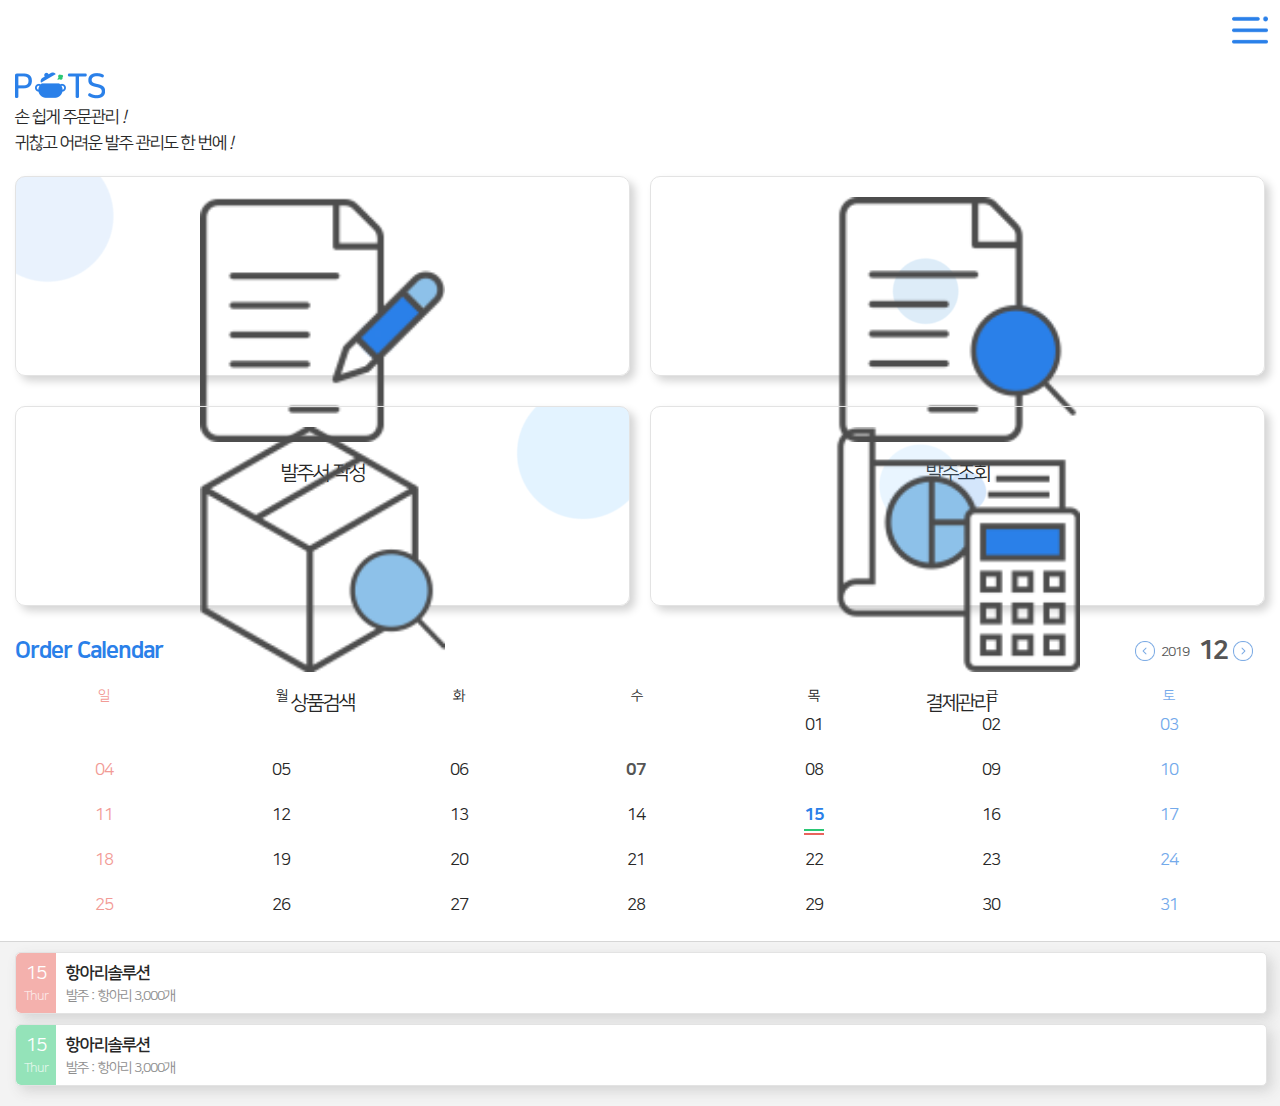
<file: index.html>
<!DOCTYPE html>
<html lang="ko">

<head>
    <meta charset="UTF-8">
    <meta name="viewport"
          content="initial-scale=1.0, width=device-width, maximum-scale=1.0, minimum-scale=1.0, user-scalable=no">
    <meta http-equiv="X-UA-Compatible" content="ie=edge">
    <title>POTS</title>
    <link rel="stylesheet" href="css/common.css">
    <link rel="stylesheet" href="css/pushy.css">
    <link rel="stylesheet" href="css/main.css">
    <script type="text/javascript" src="js/jquery-3.7.1.slim.js"></script>
</head>

<body>
<header>
    <nav class="pushy pushy-right">
        <div class="pushy-content">
            <ul>
                <li class="pushy-link"><a href="index.html">홈</a></li>
                <li class="pushy-link"><a href="sub_detail.html">상품검색</a></li>
                <li class="pushy-link"><a href="order_list.html">발주서작성</a></li>
                <li class="pushy-link"><a href="order_search.html">발주조회</a></li>
                <li class="pushy-link"><a href="payment_list.html">결제관리</a></li>
                <li class="pushy-link"><a href="login.html">로그아웃</a></li>
            </ul>
        </div>
    </nav>
</header>
<div id="container">
    <button class="menu-btn"></button>
    <div class="main_visual center">
        <img src="images/main_logo.png" alt="main_logo" class="logo">
        <h3 class="main_title black">손 쉽게 주문관리 <i>!</i><br>귀찮고 어려운 발주 관리도 한 번에 <i>!</i></h3>
    </div>
    <ul class="main_menu center">
        <li>
            <a href="order_list.html">
                <img src="images/main_icon_01.png" alt="main_icon01">
                <p class="black">발주서 작성</p>
            </a>
        </li>
        <li>
            <a href="order_search.html">
                <img src="images/main_icon_02.png" alt="main_icon01">
                <p class="black">발주조회</p>
            </a>
        </li>
        <li>
            <a href="sub_detail.html">
                <img src="images/main_icon_03.png" alt="main_icon01">
                <p class="black">상품검색</p>
            </a>
        </li>
        <li>
            <a href="payment_list.html">
                <img src="images/main_icon_04.png" alt="main_icon01">
                <p class="black">결제관리</p>
            </a>
        </li>
    </ul>

    <div class="calendar_wrap center cf">
        <div class="top_area">
            <h3 class="blue">Order Calendar</h3>
            <div class="this_month">
                <a href="javascript://" data-year="" data-month="" id="prev_month"><img src="images/prev_cal.png" alt="prev_month"></a>
                <p class="year">2019</p>
                <p class="month">12</p>
                <a href="javascript://" data-year="" data-month="" id="next_month"><img src="images/next_cal.png"alt="next_month"></a>
            </div>
        </div>
        <div class="calendar">
            <ul class="month">
                <li>
                    <ul class="week">
                        <li class="sun">일</li>
                        <li class="daily">월</li>
                        <li class="daily">화</li>
                        <li class="daily">수</li>
                        <li class="daily">목</li>
                        <li class="daily">금</li>
                        <li class="sat">토</li>
                    </ul>
                </li>
                <li>
                    <ul class="week">
                        <li class="sun"></li>
                        <li class="daily"></li>
                        <li class="daily"></li>
                        <li class="daily"></li>
                        <li class="daily">01</li>
                        <li class="daily">02</li>
                        <li class="sat">03</li>
                    </ul>
                </li>
                <li>
                    <ul class="week">
                        <li class="sun">04</li>
                        <li class="daily">05</li>
                        <li class="daily">06</li>
                        <li class="daily bold">07</li>
                        <li class="daily">08</li>
                        <li class="daily">09</li>
                        <li class="sat">10</li>
                    </ul>
                </li>
                <li>
                    <ul class="week">
                        <li class="sun">11</li>
                        <li class="daily">12</li>
                        <li class="daily">13</li>
                        <li class="daily">14</li>
                        <li class="daily today">
                            15
                            <div class="schedule">
                                <div class="green_bg"></div>
                                <div class="red_bg"></div>
                            </div>
                        </li>
                        <li class="daily">16</li>
                        <li class="sat">17</li>
                    </ul>
                </li>
                <li>
                    <ul class="week">
                        <li class="sun">18</li>
                        <li class="daily">19</li>
                        <li class="daily">20</li>
                        <li class="daily">21</li>
                        <li class="daily">22</li>
                        <li class="daily">23</li>
                        <li class="sat">24</li>
                    </ul>
                </li>
                <li>
                    <ul class="week">
                        <li class="sun">25</li>
                        <li class="daily">26</li>
                        <li class="daily">27</li>
                        <li class="daily">28</li>
                        <li class="daily">29</li>
                        <li class="daily">30</li>
                        <li class="sat">31</li>
                    </ul>
                </li>
            </ul>
        </div>
    </div>
    <ul class="today_list">
        <li>
            <a href="">
                <div class="left red">
                    <p class="date">15</p>
                    <p class="day">Thur</p>
                </div>
                <div class="right">
                    <p class="title">항아리솔루션</p>
                    <p class="sub_text" data-category="발주 : ">항아리 3,000개</p>
                </div>
            </a>
        </li>
        <li>
            <a href="">
                <div class="left green">
                    <p class="date">15</p>
                    <p class="day">Thur</p>
                </div>
                <div class="right">
                    <p class="title">항아리솔루션</p>
                    <p class="sub_text" data-category="발주 : ">항아리 3,000개</p>
                </div>
            </a>
        </li>
    </ul>
</div>
<script src="js/pushy.min.js"></script>
</body>

</html>
</file>
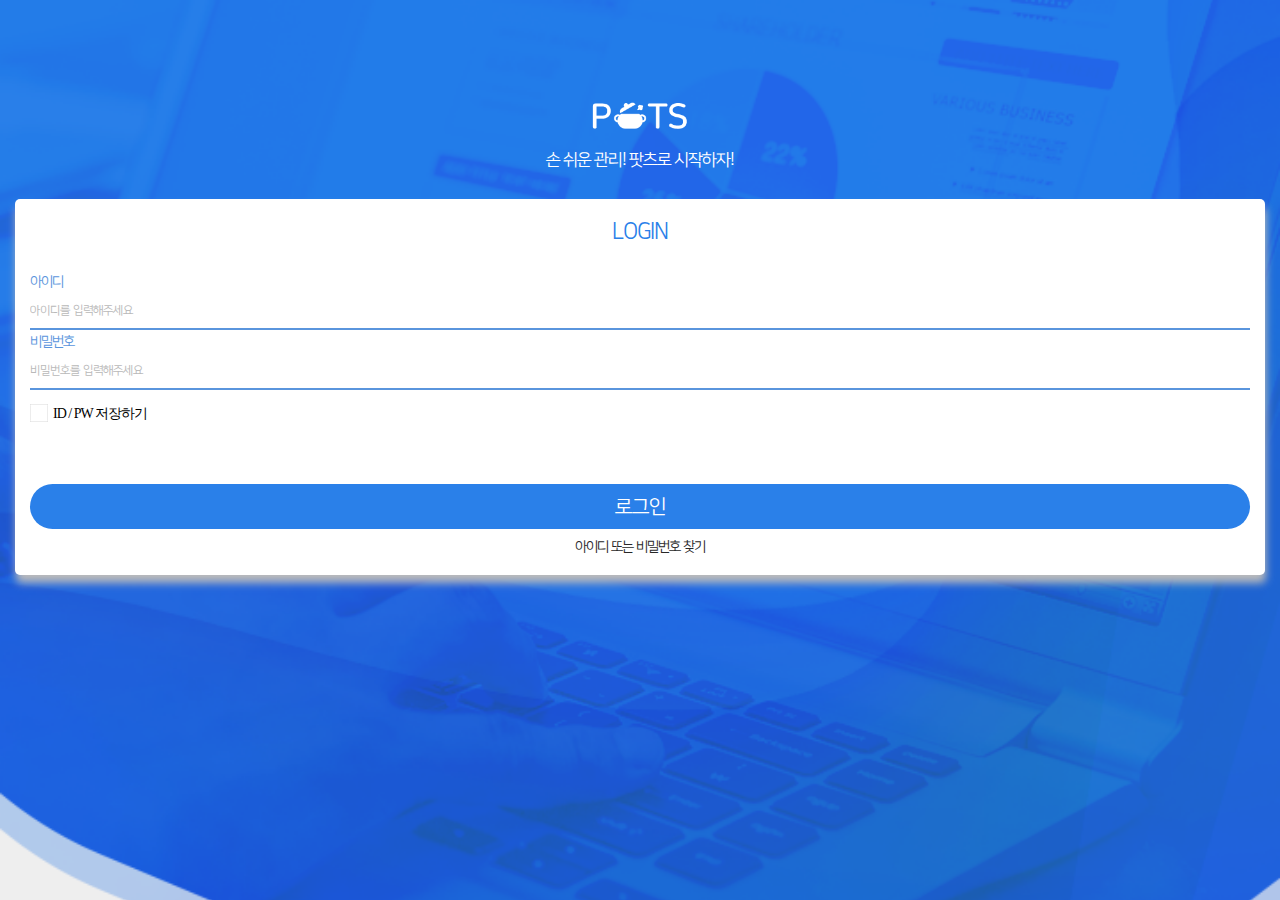
<file: login.html>
<!DOCTYPE html>
<html lang="ko">
<head>
    <meta charset="UTF-8">
    <meta name="viewport"
        content="initial-scale=1.0, width=device-width, maximum-scale=1.0, minimum-scale=1.0, user-scalable=no">
    <meta http-equiv="X-UA-Compatible" content="ie=edge">
    <title>POTS</title>
    <link rel="stylesheet" href="css/common.css">
    <link rel="stylesheet" href="css/login.css">
    <script src="https://ajax.googleapis.com/ajax/libs/jquery/3.4.1/jquery.min.js"></script>
</head>
<body>
    <div class="content">
        <div class="top">
            <img src="images/login_w_logo.png" alt="logo">
            <p class="white">손 쉬운 관리! 팟츠로 시작하자!</p>
        </div>
        <div class="input_area">
            <p class="blue">LOGIN</p>
            <div class="line">
                <label for="">아이디</label>
                <input type="text" placeholder="아이디를 입력해주세요">
            </div>
            <div class="line">
                <label for="">비밀번호</label>
                <input type="text" placeholder="비밀번호를 입력해주세요">
            </div>
            <div class="check_wrap">
                <div class="ck_btn">
                    <input type="checkbox">
                    <div class="btn_view"></div>
                </div>
                <label for="">ID / PW 저장하기</label>
            </div>
            <input type="button" value="로그인" class="login_btn">
            <a href="" class="search_account">아이디 또는 비밀번호 찾기</a>
        </div>
    </div>
</body>
</html>
</file>
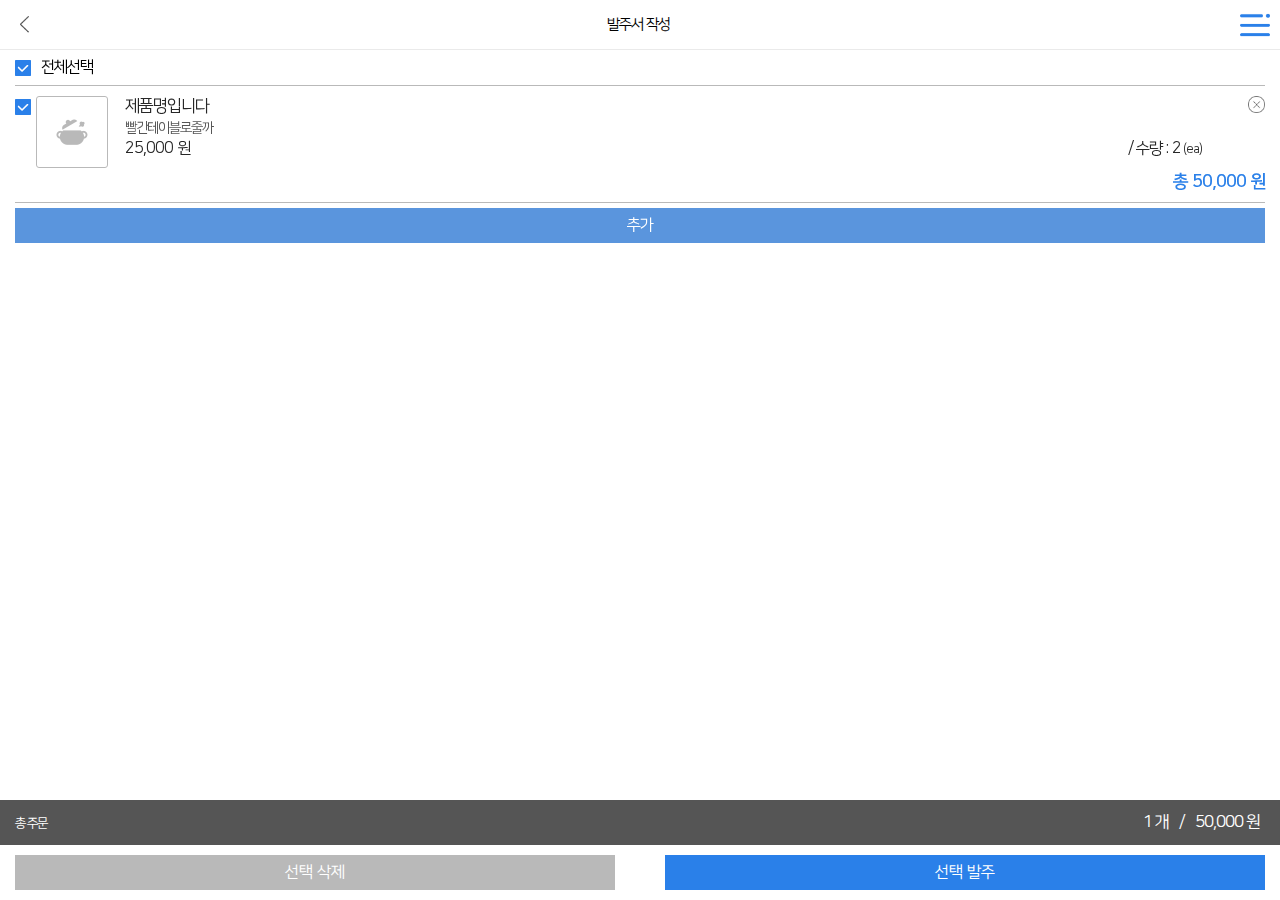
<file: order_list.html>
<!DOCTYPE html>
<html lang="ko">

<head>
    <meta charset="UTF-8">
    <meta name="viewport"
          content="initial-scale=1.0, width=device-width, maximum-scale=1.0, minimum-scale=1.0, user-scalable=no">
    <meta http-equiv="X-UA-Compatible" content="ie=edge">
    <title>POTS</title>
    <link rel="stylesheet" href="css/common.css">
    <link rel="stylesheet" href="css/pushy.css">
    <link rel="stylesheet" href="css/sub.css">
    <script type="text/javascript" src="js/jquery-3.7.1.slim.js"></script>
    <script src="js/common.js"></script>
    <script>
        $(function(){
            $("#check").click(function(){
                if($("#check").prop("checked")){
                    $("input[name='checked']").prop("checked",true);
                }else{
                    $("input[name='checked']").prop("checked",false);
                }
            });
            $("#check").click();
        });
    </script>
</head>

<body>
<nav class="pushy pushy-right">
  <div class="pushy-content">
    <ul>
      <li class="pushy-link"><a href="index.html">홈</a></li>
      <li class="pushy-link"><a href="sub_detail.html">상품검색</a></li>
      <li class="pushy-link"><a href="order_list.html">발주서작성</a></li>
      <li class="pushy-link"><a href="order_search.html">발주조회</a></li>
      <li class="pushy-link"><a href="payment_list.html">결제관리</a></li>
      <li class="pushy-link"><a href="login.html">로그아웃</a></li>
    </ul>
  </div>
</nav>
<div id="container">
    <header>
        <a href=""><img src="images/back_arrow.png" alt="back_icon" class="hd_icon"></a>
        <p class="page_name">발주서 작성</p>
        <button class="menu-btn"></button>
    </header>
    <ul class="order_list">
        <li class="title_check">
            <div class="check_wrap">
                <input type="checkbox" id="check" />
                <div class="check_btn"></div>
            </div>
            <label for="">전체선택</label>
        </li>
        <li>
            <div class="check_wrap">
                <input type="checkbox" name="checked"/>
                <div class="check_btn"></div>
            </div>
            <img src="images/typeA_thumb.png" alt="typeC_thumbnail" class="typeC">
            <div class="right_content">
                <img src="images/pop_close.png" alt="close_img" class="close_img"/>
                <p class="product_name">제품명입니다</p>
                <p class="option_info" data-category="옵션 : ">빨간테이블로줄까</p>
                <p class="price money">25,000</p>
                <div class="number_set" data-id="{{ cart.goods_id }}">
                    <div class="default_wrap">
                        <p class="cur_number">/ 수량 : 2<span>(ea)</span></p>
                    </div>
                    <p class="total_price money">50,000</p>
                </div>
            </div>
        </li>
        <li class="last"> <a href="" class="add_product center">추가</a></li>
    </ul>
    <div class="order_bottom_fixed">
        <div class="total_fixed">
            <span class="title">총 주문</span>
            <div class="total_order">
                <span class="num">1 개</span>
                <span class="bar"> / </span>
                <span class="price">50,000 원</span>
            </div>
        </div>
        <div class="bottom_btn_wrap">
            <input type="button" value="선택 삭제" class="light_gray_bg"/>
            <input type="button" value="선택 발주" class="blue_bg"/>
        </div>
    </div>
</div>
<script src="js/pushy.min.js"></script>
</body>

</html>
</file>
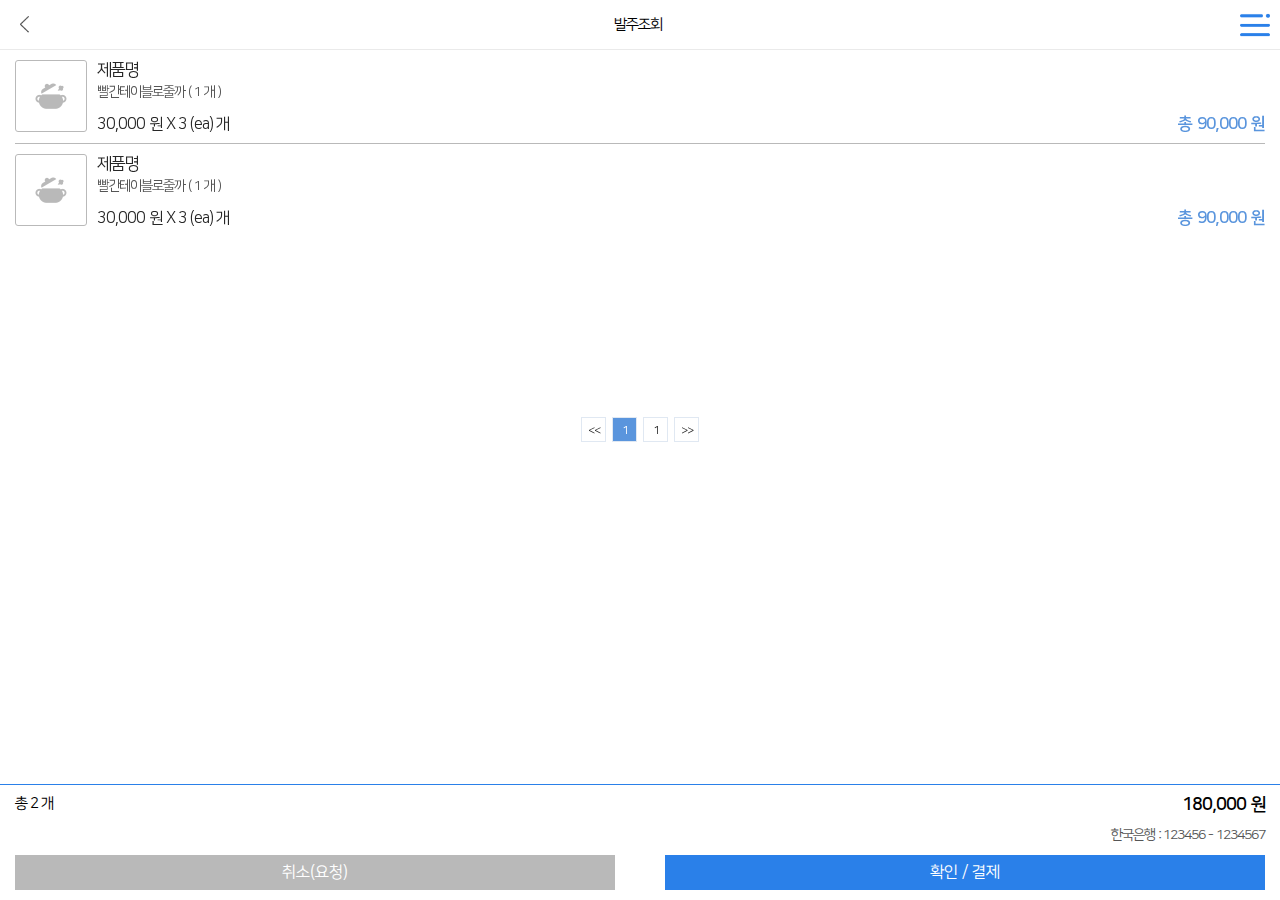
<file: order_search.html>
<!DOCTYPE html>
<html lang="ko">

<head>
    <meta charset="UTF-8">
    <meta name="viewport"
          content="initial-scale=1.0, width=device-width, maximum-scale=1.0, minimum-scale=1.0, user-scalable=no">
    <meta http-equiv="X-UA-Compatible" content="ie=edge">
    <title>POTS</title>
    <link rel="stylesheet" href="css/common.css">
    <link rel="stylesheet" href="css/pushy.css">
    <link rel="stylesheet" href="css/sub.css">
    <script type="text/javascript" src="js/jquery-3.7.1.slim.js"></script>
    <script src="js/common.js"></script>
</head>

<body>
<nav class="pushy pushy-right">
  <div class="pushy-content">
    <ul>
      <li class="pushy-link"><a href="index.html">홈</a></li>
      <li class="pushy-link"><a href="sub_detail.html">상품검색</a></li>
      <li class="pushy-link"><a href="order_list.html">발주서작성</a></li>
      <li class="pushy-link"><a href="order_search.html">발주조회</a></li>
      <li class="pushy-link"><a href="payment_list.html">결제관리</a></li>
      <li class="pushy-link"><a href="login.html">로그아웃</a></li>
    </ul>
  </div>
</nav>
<div id="container">
    <header>
        <a href=""><img src="images/back_arrow.png" alt="back_icon" class="hd_icon"></a>
        <p class="page_name">발주조회</p>
        <button class="menu-btn"></button>
    </header>

    <ul class="order_list pay_order">
        <li>
            <img src="images/typeA_thumb.png" alt="typeC_thumbnail" class="typeC">
            <div class="right_content not_70">
                <p class="product_name">제품명</p>
                <p class="option_info" data-category="옵션 : ">빨간테이블로줄까 <span class="num">( 1 개 )</span></p>
                <div class="payment_price">
                    <span class="price money">30,000</span>
                    <span class="number">3 (ea)</span>
                    <span class="fin_price money">90,000</span>
                </div>
            </div>
        </li>
        <li>
            <img src="images/typeA_thumb.png" alt="typeC_thumbnail" class="typeC">
            <div class="right_content not_70">
                <p class="product_name">제품명</p>
                <p class="option_info" data-category="옵션 : ">빨간테이블로줄까 <span class="num">( 1 개 )</span></p>
                <div class="payment_price">
                    <span class="price money">30,000</span>
                    <span class="number">3 (ea)</span>
                    <span class="fin_price money">90,000</span>
                </div>
            </div>
        </li>
    </ul>

    <div class="pay_bottom_fixed">
        <div class="fixed_payment">
            <div class="top">
                <p class="total_num">총 2 개</p>
                <p class="total_price money">180,000</p>
            </div>
            <ul>
                <li>한국은행 : 123456 - 1234567</li>
            </ul>
        </div>
        <div class="bottom_btn_wrap">
            <input type="button" value="취소(요청)" class="light_gray_bg"/>
            <input type="button" value="확인 / 결제" class="blue_bg"/>
        </div>
    </div>

    <ul class="pagination">
        <li><a href=""> << </a></li>
        <li class="active"><a href=""> 1 </a></li>
        <li><a href=""> 1 </a></li>
        <li><a href=""> >> </a></li>
    </ul>
</div>
<script src="js/pushy.min.js"></script>
</body>

</html>
</file>
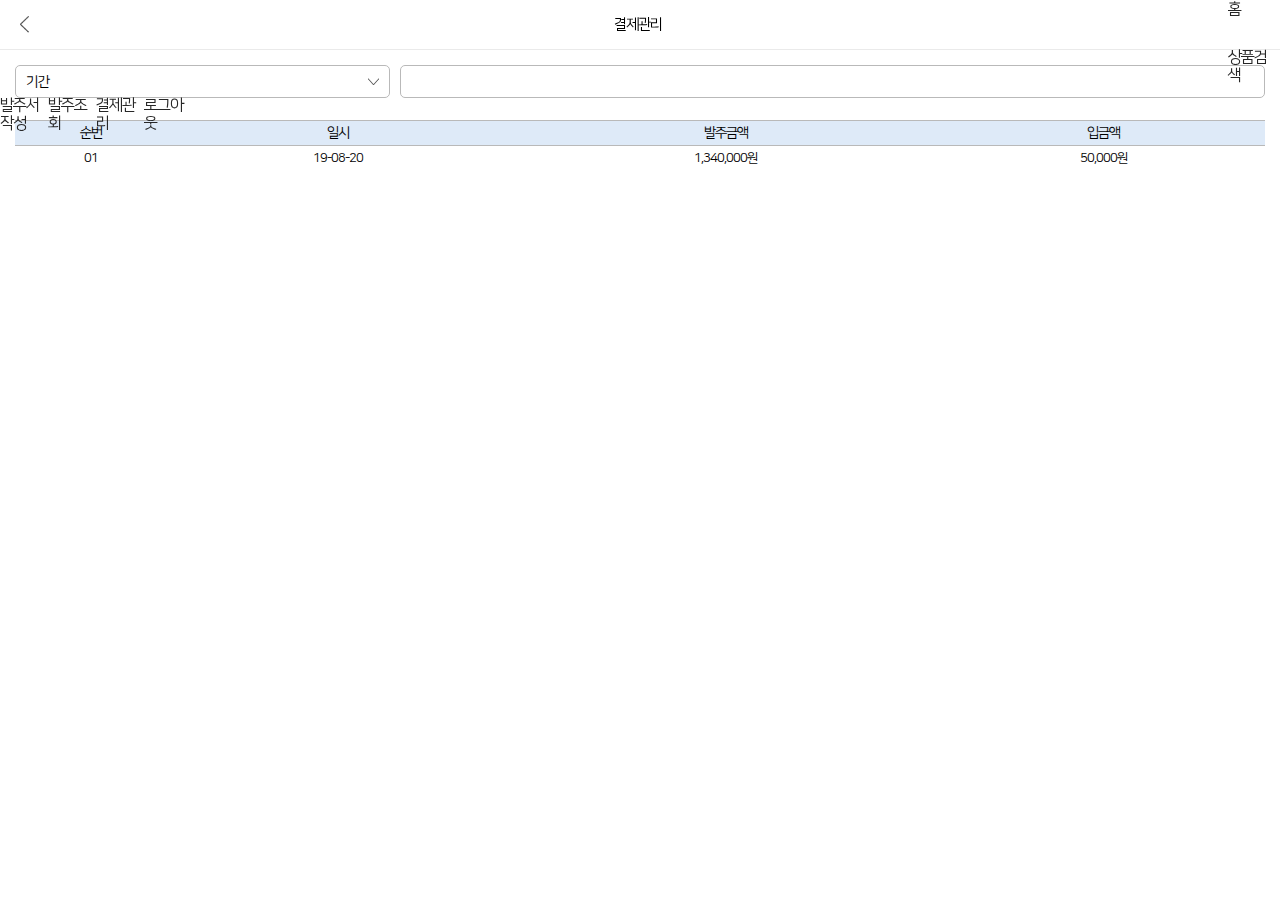
<file: pay_search.html>
<!DOCTYPE html>
<html lang="ko">

<head>
    <meta charset="UTF-8">
    <meta name="viewport"
        content="initial-scale=1.0, width=device-width, maximum-scale=1.0, minimum-scale=1.0, user-scalable=no">
    <meta http-equiv="X-UA-Compatible" content="ie=edge">
    <title>POTS</title>
    <link rel="stylesheet" href="css/common.css">
    <link rel="stylesheet" href="css/sub.css">
    <link rel="stylesheet" href="css/swiper.min.css">
    <script src="https://ajax.googleapis.com/ajax/libs/jquery/3.4.1/jquery.min.js"></script>
    <script src="js/swiper.min.js"></script>
    <script src="js/common.js"></script>
</head>

<body>
    <header>
        <a href=""><img src="images/back_arrow.png" alt="back_icon"></a>
        <p class="page_name">결제관리</p>
      <nav class="pushy pushy-right">
        <div class="pushy-content">
          <ul>
            <li class="pushy-link"><a href="index.html">홈</a></li>
            <li class="pushy-link"><a href="sub_detail.html">상품검색</a></li>
            <li class="pushy-link"><a href="order_list.html">발주서작성</a></li>
            <li class="pushy-link"><a href="order_search.html">발주조회</a></li>
            <li class="pushy-link"><a href="payment_list.html">결제관리</a></li>
            <li class="pushy-link"><a href="login.html">로그아웃</a></li>
          </ul>
        </div>
      </nav>
    </header>
    <article class="search_wrap">
        <select name="" id="" class="">
            <option value="">기간</option>
        </select>
        <p><input type="search"></p>
    </article>
    <table class="order_search_table">
        <thead>
            <tr>
                <th>순번</th>
                <th>일시</th>
                <th>발주금액</th>
                <th>입금액</th>
            </tr>
        </thead>
        <tbody>
            <tr>
                <td>01</td>
                <td>19-08-20</td>
                <td>1,340,000원</td>
                <td>50,000원</td>
            </tr>
        </tbody>
    </table>
</body>

</html>
</file>
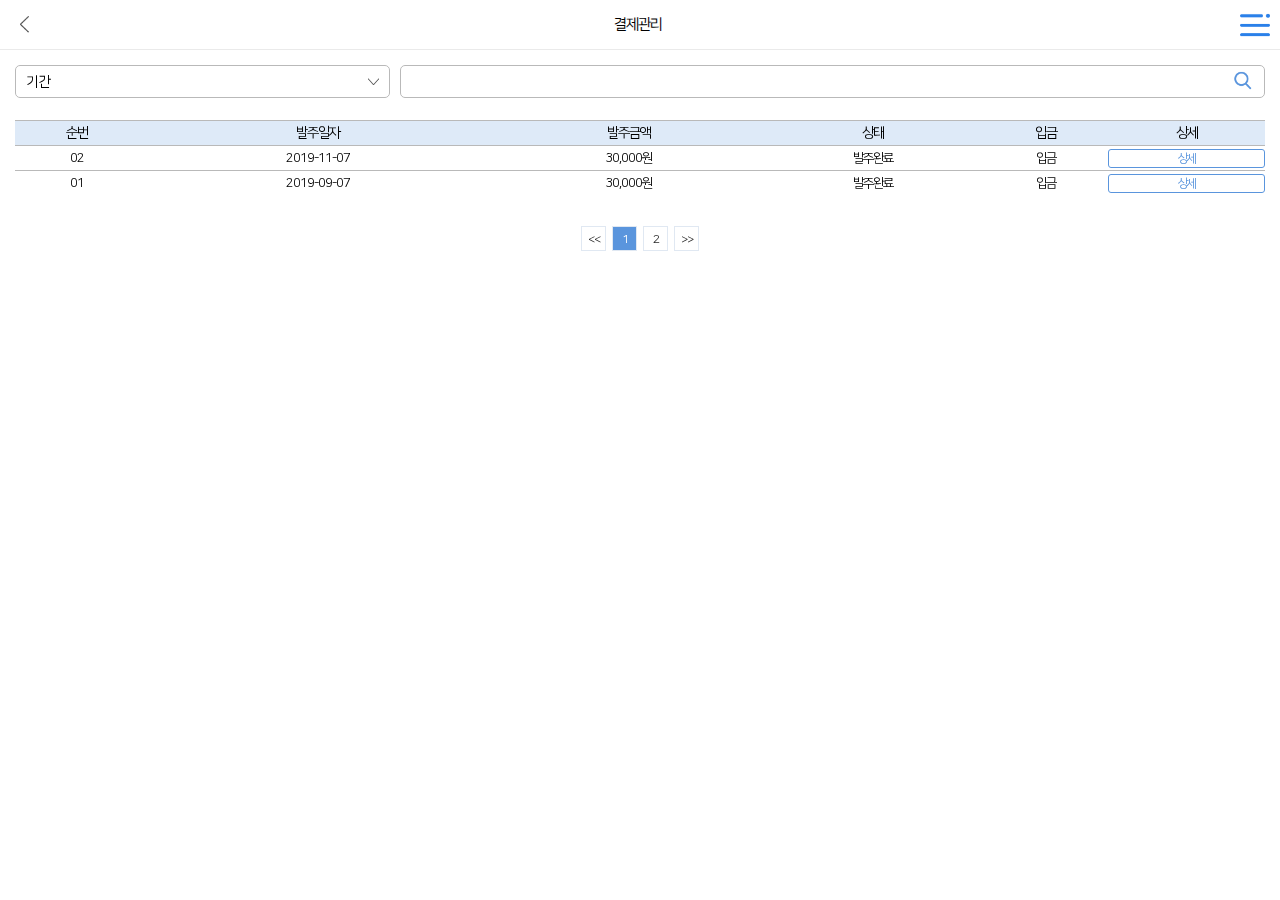
<file: payment_list.html>
<!DOCTYPE html>
<html lang="ko">

<head>
    <meta charset="UTF-8">
    <meta name="viewport"
          content="initial-scale=1.0, width=device-width, maximum-scale=1.0, minimum-scale=1.0, user-scalable=no">
    <meta http-equiv="X-UA-Compatible" content="ie=edge">
    <title>POTS</title>
    <link rel="stylesheet" href="css/common.css">
    <link rel="stylesheet" href="css/pushy.css">
    <link rel="stylesheet" href="css/sub.css">
    <script type="text/javascript" src="js/jquery-3.7.1.slim.js"></script>
    <script src="js/common.js"></script>
</head>

<body>
<nav class="pushy pushy-right">
    <div class="pushy-content">
        <ul>
            <li class="pushy-link"><a href="index.html">홈</a></li>
            <li class="pushy-link"><a href="sub_detail.html">상품검색</a></li>
            <li class="pushy-link"><a href="order_list.html">발주서작성</a></li>
            <li class="pushy-link"><a href="order_search.html">발주조회</a></li>
            <li class="pushy-link"><a href="payment_list.html">결제관리</a></li>
            <li class="pushy-link"><a href="login.html">로그아웃</a></li>
        </ul>
    </div>
</nav>
<div id="container">
    <header>
        <a href=""><img src="images/back_arrow.png" alt="back_icon" class="hd_icon"></a>
        <p class="page_name">결제관리</p>
        <button class="menu-btn"></button>
    </header>
    <article class="search_wrap">
        <select name="" id="" class="">
            <option value="">기간</option>
        </select>
        <p><input type="search"><input type="button"></p>
    </article>
        <table class="order_search_table">
            <thead>
            <tr>
                <th>순번</th>
                <th>발주일자</th>
                <th>발주금액</th>
                <th>상태</th>
                <th>입금</th>
                <th>상세</th>
            </tr>
            </thead>
            <tbody>
            <tr>
                <td>02</td>
                <td>2019-11-07</td>
                <td>30,000원</td>
                <td>발주완료</td>
                <td>입금</td>
                <td><a href="payment_search.html">상세</a></td>
            </tr>
            <tr>
                <td>01</td>
                <td>2019-09-07</td>
                <td>30,000원</td>
                <td>발주완료</td>
                <td>입금</td>
                <td><a href="payment_search.html">상세</a></td>
            </tr>
            </tbody>
        </table>
        <ul class="pagination">
            <li class="first"><a href=""><<</a></li>
            <li class="active"><a href="">1</a></li>
            <li><a href="">2</a></li>
            <li class="last"><a href="">>></a></li>
        </ul>
</div>
    <script src="js/pushy.min.js"></script>
</body>

</html>
</file>
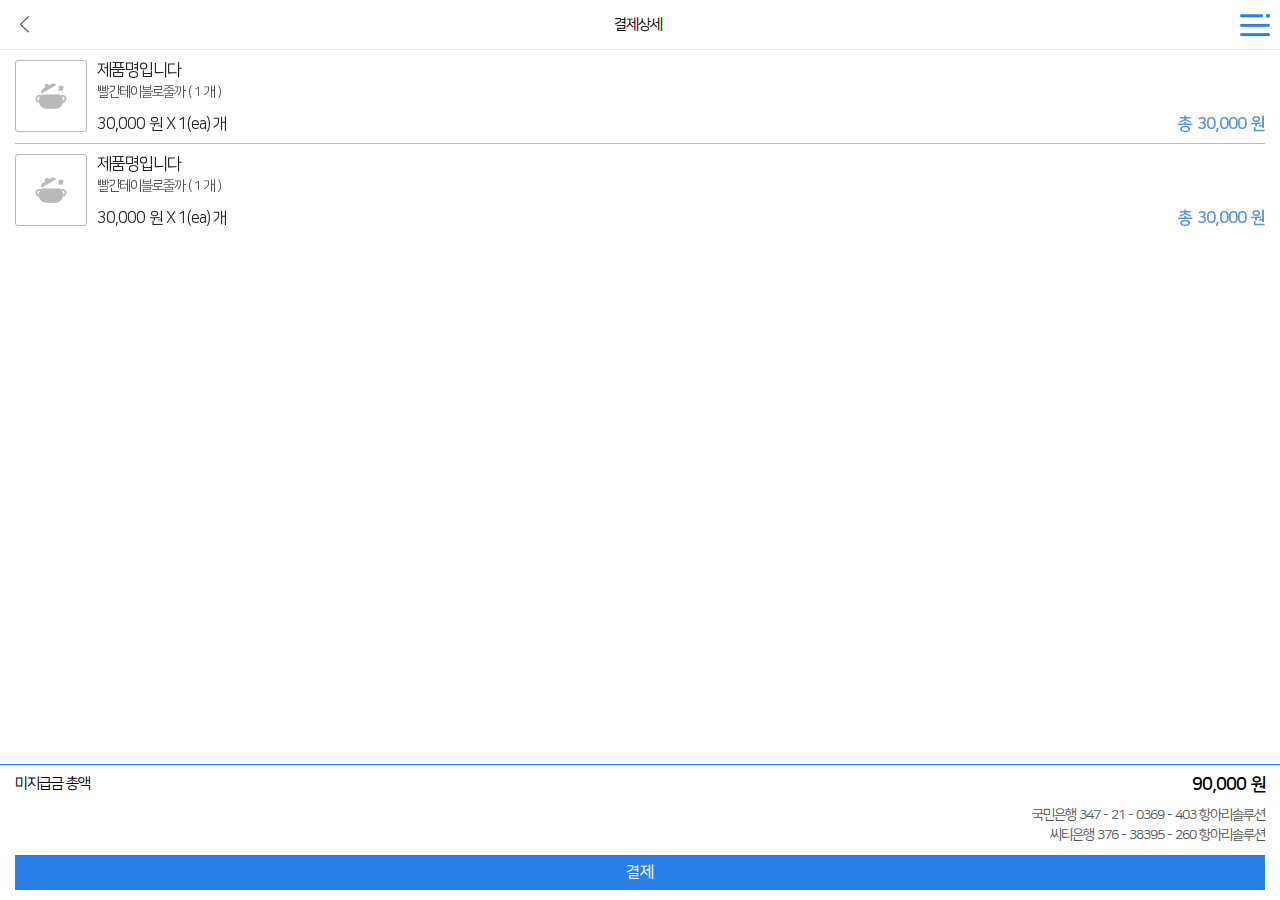
<file: payment_search.html>
<!DOCTYPE html>
<html lang="ko">

<head>
    <meta charset="UTF-8">
    <meta name="viewport"
        content="initial-scale=1.0, width=device-width, maximum-scale=1.0, minimum-scale=1.0, user-scalable=no">
    <meta http-equiv="X-UA-Compatible" content="ie=edge">
    <title>POTS</title>
    <link rel="stylesheet" href="css/common.css">
    <link rel="stylesheet" href="css/pushy.css">
    <link rel="stylesheet" href="css/sub.css">
    <script src="https://ajax.googleapis.com/ajax/libs/jquery/3.4.1/jquery.min.js"></script>
    <script src="js/common.js"></script>
</head>

<body>
<nav class="pushy pushy-right">
    <div class="pushy-content">
        <ul>
            <li class="pushy-link"><a href="index.html">홈</a></li>
            <li class="pushy-link"><a href="sub_detail.html">상품검색</a></li>
            <li class="pushy-link"><a href="order_list.html">발주서작성</a></li>
            <li class="pushy-link"><a href="order_search.html">발주조회</a></li>
            <li class="pushy-link"><a href="payment_list.html">결제관리</a></li>
            <li class="pushy-link"><a href="login.html">로그아웃</a></li>
        </ul>
    </div>
</nav>
<div id="container">
    <header>
        <a href=""><img src="images/back_arrow.png" alt="back_icon"></a>
        <p class="page_name">결제상세</p>
        <button class="menu-btn"></button>
    </header>
    <ul class="order_list pay_order">
        <li>
            <img src="images/typeA_thumb.png" alt="typeC_thumbnail" class="typeC">
            <div class="right_content not_70">
                <p class="product_name">제품명입니다</p>
                <p class="option_info" data-category="옵션 : ">빨간테이블로줄까 <span class="num">( 1 개 )</span></p>
                <div class="payment_price">
                    <span class="price money">30,000</span>
                    <span class="number">1(ea)</span>
                    <span class="fin_price money">30,000</span>
                </div>
            </div>
        </li>
        <li>
            <img src="images/typeA_thumb.png" alt="typeC_thumbnail" class="typeC">
            <div class="right_content not_70">
                <p class="product_name">제품명입니다</p>
                <p class="option_info" data-category="옵션 : ">빨간테이블로줄까 <span class="num">( 1 개 )</span></p>
                <div class="payment_price">
                    <span class="price money">30,000</span>
                    <span class="number">1(ea)</span>
                    <span class="fin_price money">30,000</span>
                </div>
            </div>
        </li>
    </ul>
    <div class="pay_bottom_fixed">
        <div class="fixed_payment">
            <div class="top">
                <p class="total_num">미지급금 총액</p>
                <p class="total_price money">90,000</p>
            </div>
            <ul>
                <li>국민은행 347 - 21 - 0369 - 403 항아리솔루션</li>
                <li>씨티은행 376 - 38395 - 260 항아리솔루션</li>
            </ul>
        </div>
        <div class="bottom_btn_wrap">
            <input type="button" value="결제" class="blue_bg long_btn">
        </div>
    </div>
</div>
    <script src="js/pushy.min.js"></script>
</body>

</html>
</file>
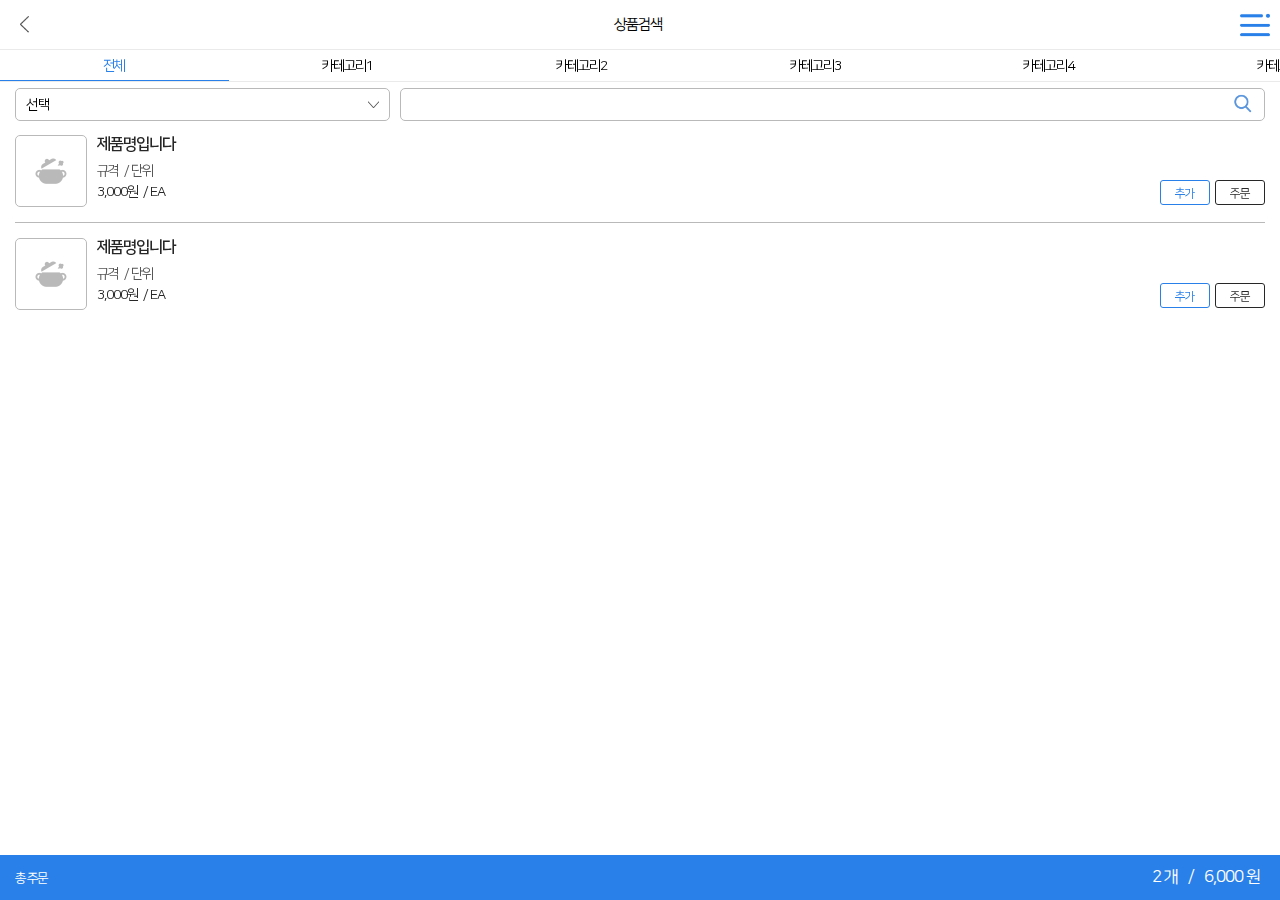
<file: sub_detail.html>
<!DOCTYPE html>
<html lang="ko">

<head>
    <meta charset="UTF-8">
    <meta name="viewport"
          content="initial-scale=1.0, width=device-width, maximum-scale=1.0, minimum-scale=1.0, user-scalable=no">
    <meta http-equiv="X-UA-Compatible" content="ie=edge">
    <title>POTS</title>
    <link rel="stylesheet" href="css/common.css">
    <link rel="stylesheet" href="css/pushy.css">
    <link rel="stylesheet" href="css/swiper.min.css?v=1107">
    <link rel="stylesheet" href="css/sub.css">
    <script type="text/javascript" src="js/jquery-3.7.1.slim.js"></script>
    <script src="js/common.js"></script>
    <script src="js/swiper.min.js"></script>
    <script>
        $(function () {
            $('header img.hd_icon').click(function () {
                if ($(this).attr("src") == "images/back_close.png") {
                    history.pushState(null, null, "#noback");
                    $(this).attr("src", "images/back_arrow.png");
                    $('#open_contents').hide();
                    $('#open_pop').hide();
                    $('#select_pop').hide();
                }
            });
        });

        function open_detail(id) {
            $('#open_contents').show();

            //메인헤더 아이콘변경
            $('header img.hd_icon').attr('src', function (index, attr) {
                if (attr.match('images/back_arrow.png')) {
                    return attr.replace('images/back_arrow.png', 'images/back_close.png');
                }
            });

            //스크롤 고정
            $('#open_contents').scroll(function (e) {
                e.preventDefault();
                var scroll_height = $('#open_contents').scrollTop();
                var thumb_size = $('img.typeB');
                if (scroll_height > 260) {
                    $('.default_info').addClass('scroll_fix');
                    thumb_size.attr('style', thumb_size.attr('style') + '; ' + 'width:70px !important');
                    thumb_size.attr('style', thumb_size.attr('style') + '; ' + 'height:70px !important');
                    thumb_size.attr('style', thumb_size.attr('style') + '; ' + 'margin:10px !important');
                    $('.scroll_area').attr('style',  $('.scroll_area').attr('style') + '; ' + 'padding-top:380px !important');

                } else if (scroll_height < 260) {
                    $('.default_info').removeClass('scroll_fix');
                    thumb_size.attr('style', thumb_size.attr('style') + '; ' + 'width:calc(100% - 30px) !important');
                    thumb_size.attr('style', thumb_size.attr('style') + '; ' + 'height:250px !important');
                    thumb_size.attr('style', thumb_size.attr('style') + '; ' + 'margin:10px auto !important');
                    $('.scroll_area').attr('style',  $('.scroll_area').attr('style') + '; ' + 'padding-top:0px !important');
                }
            });
        }
    </script>
</head>

<body>
    <nav class="pushy pushy-right">
        <div class="pushy-content">
            <ul>
                <li class="pushy-link"><a href="index.html">홈</a></li>
                <li class="pushy-link"><a href="sub_detail.html">상품검색</a></li>
                <li class="pushy-link"><a href="order_list.html">발주서작성</a></li>
                <li class="pushy-link"><a href="order_search.html">발주조회</a></li>
                <li class="pushy-link"><a href="payment_list.html">결제관리</a></li>
                <li class="pushy-link"><a href="login.html">로그아웃</a></li>
            </ul>
        </div>
    </nav>
    <div id="container">
        <header>
            <a href=""><img src="images/back_arrow.png" alt="back_icon" class="hd_icon"></a>
            <p class="page_name">상품검색</p>
            <button class="menu-btn"></button>
        </header>

        <div class="swiper-container">
            <ul class="slide_tab swiper-wrapper">
                <li class="active swiper-slide">전체</li>
                <li class="swiper-slide">카테고리1</li>
                <li class="swiper-slide">카테고리2</li>
                <li class="swiper-slide">카테고리3</li>
                <li class="swiper-slide">카테고리4</li>
                <li class="swiper-slide">카테고리5</li>
                <li class="swiper-slide">카테고리6</li>
            </ul>
        </div>
        <script>
            var swiper = new Swiper('.swiper-container', {
                slidesPerView: 5.5,
                spaceBetween: 5,
            });
        </script>

        <article class="search_wrap sub_main">
            <select name="" id="">
                <option value="">선택</option>
            </select>
            <input type="search" name="search_keyword" id="search_keyword"/>
            <input type="button">
        </article>

        <section>
            <ul class="search_list">
                <li>
                    <a href="">
                        <img src="images/typeA_thumb.png" alt='typeA_thumb' class='typeA'>
                        <div class='right'>
                            <p class='title black'>제품명입니다</p>
                            <p class='per_size deep_gray'>규격<span>/ 단위</span></p>
                            <p class='per_price'>3,000원<span>/ EA</span></p>
                        </div>
                    </a>
                    <div class="btn_wrap">
                        <input type='button' value='추가' class='add_btn blue' onclick="open_detail();">
                        <input type='button' value='주문' class='order_btn black'>
                    </div>
                </li>
                <li>
                    <a href="">
                        <img src="images/typeA_thumb.png" alt='typeA_thumb' class='typeA'>
                        <div class='right'>
                            <p class='title black'>제품명입니다</p>
                            <p class='per_size deep_gray'>규격<span>/ 단위</span></p>
                            <p class='per_price'>3,000원<span>/ EA</span></p>
                        </div>
                    </a>
                    <div class="btn_wrap">
                        <input type='button' value='추가' class='add_btn blue' onclick="open_detail();">
                        <input type='button' value='주문' class='order_btn black'>
                    </div>
                </li>
            </ul>
            <div class="total_fixed blue_bg">
                <span class="title">총 주문</span>
                <div class="total_order">
                    <span class="num">2 개</span>
                    <span class="bar"> / </span>
                    <span class="price">6,000 원</span>
                </div>
            </div>
        </section>
        <div class="open_layer" id="open_contents">
            <div class="default_info">
                <img src="images/typeB_thumb.png" alt="" class="typeB" id="imgThumb"/>
                <div class="info_wrap">
                    <ul class="left">
                        <li id="add_info_1"><span>규격 : 150*80</span></li>
                        <li id="add_info_2"><span>단위 : EA</span></li>
                        <li id="add_info_3"><span>배송 : 무료배송</span></li>
                    </ul>
                    <div class="right">
                        <p class="before_price">100,000</p>
                        <p class="sale_price">80,000</p>
                    </div>
                </div>
            </div>
            <div class="scroll_area">
                <div class="product_info first_cont">
                    <h4 class="title">상품설명</h4>
                    <p class="text_area" id="goods_info">상품설명입니다상품설명입니다상품설명입니다상품설명입니다상품설명입니다상품설명입니다상품설명입니다상품설명입니다상품설명입니다상품설명입니다상품설명입니다상품설명입니다상품설명입니다상품설명입니다상품설명입니다상품설명입니다상품설명입니다상품설명입니다상품설명입니다상품설명입니다상품설명입니다상품설명입니다상품설명입니다상품설명입니다상품설명입니다상품설명입니다상품설명입니다상품설명입니다상품설명입니다상품설명입니다상품설명입니다상품설명입니다상품설명입니다상품설명입니다상품설명입니다상품설명입니다상품설명입니다상품설명입니다상품설명입니다상품설명입니다상품설명입니다상품설명입니다상품설명입니다상품설명입니다상품설명입니다상품설명입니다상품설명입니다상품설명입니다상품설명입니다상품설명입니다상품설명입니다상품설명입니다상품설명입니다상품설명입니다상품설명입니다상품설명입니다상품설명입니다상품설명입니다상품설명입니다상품설명입니다상품설명입니다상품설명입니다상품설명입니다상품설명입니다상품설명입니다상품설명입니다상품설명입니다상품설명입니다상품설명입니다상품설명입니다상품설명입니다상품설명입니다상품설명입니다상품설명입니다상품설명입니다상품설명입니다상품설명입니다</p>
                </div>
                <div class="product_info">
                    <h4 class="title">배송정보</h4>
                    <p class="text_area" id="goods_info_delivery">배송정보입니다.배송정보입니다.배송정보입니다.배송정보입니다.배송정보입니다.배송정보입니다.배송정보입니다.배송정보입니다.배송정보입니다.배송정보입니다.배송정보입니다.배송정보입니다.배송정보입니다.배송정보입니다.배송정보입니다.배송정보입니다.배송정보입니다.배송정보입니다.배송정보입니다.배송정보입니다.배송정보입니다.배송정보입니다.배송정보입니다.배송정보입니다.배송정보입니다.배송정보입니다.배송정보입니다.배송정보입니다.배송정보입니다.배송정보입니다.배송정보입니다.배송정보입니다.배송정보입니다.배송정보입니다.배송정보입니다.배송정보입니다.배송정보입니다.배송정보입니다.</p>
                </div>
            </div>

            <div class="option_bottom_fixed">
                <div class="btn_wrap">
                    <input type="button" value="추가" class="add_btn"/>
                    <input type="button" value="주문" class="order_btn"/>
                </div>
            </div>
        </div>
    </div>
    <script src="js/pushy.min.js"></script>
</body>

</html>
</file>
<file: css/common.css>
@charset "utf-8";
*{margin:0;padding:0;border:0;outline:0;}
html,body{font-family:'nanum',sans-serif;font-weight:400;letter-spacing:-1px;-webkit-text-size-adjust:100%;}
ul,ol,dl{list-style:none;}
a{text-decoration:none;color:#272727;}
blockquote,q{quotes:none;}
blockquote:before,blockquote:after,q:before,q:after{content:'';content:none;}
table,table tr,table td{border:0;border-collapse:collapse;border-spacing:0;}
.blind,legend,caption{display:block;overflow:hidden;position:absolute;top:0;left:-1000em;}
.cf:after{clear:both;display:block;content:"";}
.ellipsis{white-space:nowrap;overflow:hidden;text-overflow:ellipsis}
.center{width:calc(100% - 30px);margin:0 auto;}
input::-ms-clear,input::-ms-reveal {display: none; width : 0; height: 0;}
input::-webkit-search-decoration,input::-webkit-search-cancel-button,input::-webkit-search-results-button,input::-webkit-search-results-decoration { display: none; }

/* FONT-STLYE */
@font-face{font-family:'nanum';src:url(../font/NanumSquare_acL.eot);src:local(※),url(../font/NanumSquare_acL.woff) format("woff");font-weight:300}
@font-face{font-family:'nanum';src:url(../font/NanumSquare_acR.eot);src:local(※),url(../font/NanumSquare_acR.woff) format("woff");font-weight:400}
@font-face{font-family:'nanum';src:url(../font/NanumSquare_acB.eot);src:local(※),url(../font/NanumSquare_acB.woff) format("woff");font-weight:500}
@font-face{font-family:'nanum';src:url(../font/NanumSquare_acEB.eot);src:local(※),url(../font/NanumSquare_acEB.woff) format("woff");font-weight:600}


/* COLOR */
.black{color:#272727;}
.white{color:#fff;}
.blue{color:#2a80e9;}
.deep_gray{color:#555555;}
.light_gray{color:#b9b9b9;}
.red{color:#e9635c;}
.green{color:#2ac774;}
.light_blue{color:#5a95dd;}

.black_bg{background-color:#272727;}
.blue_bg{background-color:#2a80e9;}
.deep_gray_bg{background-color:#555555;}
.light_gray_bg{background-color:#b9b9b9;}
.red_bg{background-color:#e9635c;}
.green_bg{background-color:#2ac774;}
.light_blue_bg{background-color:#5a95dd;}

header{width:100%;height:50px;box-sizing:border-box;background: #fff;border-bottom:1px solid #eaeaea;}

/* INPUT-STYLE*/
.quantity{height:25px;float:right;width:calc(100% - 40px);}
input[type="number"]::-webkit-inner-spin-button,input[type=number]::-webkit-outer-spin-button{-webkit-appearance:none;margin:0}
input[type="number"]{-moz-appearance:textfield}
.quantity-nav{width:100%;height:25px;box-sizing: border-box;}
.quantity-nav input[type="number"]{width:calc(100% - 40px);float: left;box-sizing: border-box;height:25px;text-align: center;border:1px solid #b9b9b9;border-right:none;border-left:none;border-radius:0!important;}
.quantity-nav .quantity-button{width:20px;height:25px;background: #fff;text-align:center;font-size:17px;color:#555;line-height: 25px;float: left;border:1px solid #b9b9b9;box-sizing: border-box;}
input:focus::-webkit-input-placeholder, textarea:focus::-webkit-input-placeholder { /* WebKit browsers */ color:transparent; } input:focus:-moz-placeholder, textarea:focus:-moz-placeholder { /* Mozilla Firefox 4 to 18 */ color:transparent; } input:focus::-moz-placeholder, textarea:focus::-moz-placeholder { /* Mozilla Firefox 19+ */ color:transparent; } input:focus:-ms-input-placeholder, textarea:focus:-ms-input-placeholder { /* Internet Explorer 10+ */ color:transparent; }
input{-webkit-appearance: none;appearance: none;-moz-appearance: none;}

/* checkbox */
.check_wrap{float: left;width: 16px;height:16px;position: relative;margin-top:3px;}
.check_wrap input[type="checkbox"] {width: 16px;height: 16px;position: absolute;top: 0;left: 0;margin: 0 !important;opacity: 0;z-index: 2;}
.check_wrap .check_btn {width: 16px;height: 16px;background: url(../images/check_none.png);position: absolute;top: 0;left: 0;background-size: contain;}
.check_wrap input[type="checkbox"]:checked + .check_btn {background: url(../images/check_active.png);background-size: contain;}

/*loading*/
.loading_pop{position:fixed;top:0;left:0;width:100%;height:100%;z-index:9999999999;display:none;}
.loading_pop img{width:80px;height:auto;display:block;position:absolute;left:50%;top:50%;}

/*pagination*/
ul.pagination{margin:30px auto;height:25px;clear: both;width:auto;left:-50%;float:right;text-align: center;position: relative;}
ul.pagination li{width:25px;float:left;border:1px solid #e0e8f2;height:25px;margin:0px 3px;font-size:12px;text-align: center;line-height: 25px;color:#222;box-sizing:border-box;position: relative;left:50%;}
ul.pagination li.active{background: #5a95dd;}
ul.pagination li.active a{color:#fff;}
</file>
<file: css/pushy.css>
.pushy{position:fixed;width:120px;height:100%;top:0;z-index:9999999;background:#2a80e9;overflow:auto;-webkit-overflow-scrolling:touch;box-shadow:inset 10px 0px 10px 1px #2169ce;}
.pushy a{display:block;color:#fff;padding:10px 15px;text-decoration:none}
.pushy a:before{content:"-";margin-right:5px;}
.pushy ul:first-child{margin-top:10px}
.pushy.pushy-left{left:0}
.pushy.pushy-right{right:0}
.pushy-content{visibility:hidden}
.pushy-left{-webkit-transform:translate3d(-120px,0,0);-ms-transform:translate3d(-120px,0,0);transform:translate3d(-120px,0,0)}
.pushy-open-left #container,.pushy-open-left .push{-webkit-transform:translate3d(120px,0,0);-ms-transform:translate3d(120px,0,0);transform:translate3d(120px,0,0)}
.pushy-right{-webkit-transform:translate3d(120px,0,0);-ms-transform:translate3d(120px,0,0);transform:translate3d(120px,0,0)}
.pushy-open-right #container,.pushy-open-right .push{-webkit-transform:translate3d(-120px,0,0);-ms-transform:translate3d(-120px,0,0);transform:translate3d(-120px,0,0)}
.pushy-open-left .pushy,.pushy-open-right .pushy{-webkit-transform:translate3d(0,0,0);-ms-transform:translate3d(0,0,0);transform:translate3d(0,0,0)}
.pushy-open-left .pushy-content,.pushy-open-right .pushy-content{visibility:visible}
#container,.pushy,.push{transition:transform .2s cubic-bezier(0.16,0.68,0.43,0.99)}
.pushy-content{transition:visibility .2s cubic-bezier(0.16,0.68,0.43,0.99)}
.site-overlay{display:none}
.pushy-open-left .site-overlay,.pushy-open-right .site-overlay{display:block;position:fixed;top:0;right:0;bottom:0;left:0;z-index:9998;background-color:rgba(0,0,0,0.5);-webkit-animation:fade 500ms;animation:fade 500ms}
@keyframes fade {
0%{opacity:0}
100%{opacity:1}
}
@-webkit-keyframes fade {
0%{opacity:0}
100%{opacity:1}
}
.pushy-submenu > ul{padding-left:15px;transition:max-height .2s ease-in-out,visibility .2s ease-in-out}
.pushy-submenu > ul .pushy-link{transition:opacity .2s ease-in-out}
.pushy-submenu button{width:100%;color:#b3b3b1;padding:15px 30px;text-align:left;background:transparent;border:0}
.pushy-submenu button:hover{color:#FFF}
.pushy-submenu > a,.pushy-submenu > button{position:relative}
.pushy-submenu > a::after,.pushy-submenu > button::after{content:'';display:block;height:11px;width:8px;position:absolute;top:50%;right:15px;background:url(../images/arrow.svg) no-repeat;-webkit-transform:translateY(-50%);-ms-transform:translateY(-50%);transform:translateY(-50%);transition:transform .2s}
.pushy-submenu-closed > ul{max-height:0;overflow:hidden;visibility:hidden}
.pushy-submenu-closed .pushy-link{opacity:0}
.pushy-submenu-open > ul{max-height:1000px;visibility:visible}
.pushy-submenu-open .pushy-link{opacity:1}
.pushy-submenu-open > a::after,.pushy-submenu-open > button::after{-webkit-transform:translateY(-50%) rotate(90deg);-ms-transform:translateY(-50%) rotate(90deg);transform:translateY(-50%) rotate(90deg)}
</file>
<file: css/main.css>
header{border-bottom:none!important;}
#container button.menu-btn{width:60px;height:60px;float:right;background: url(../images/main_menu.png) no-repeat center center;background-size: contain;margin-top:-70px;}
.main_visual{box-sizing:border-box;margin:20px 15px;}
.main_visual img.logo{width:90px;height:30px;}
.main_visual h3.main_title{font-size:17px;line-height:26px;font-weight: 400;}
.main_menu{box-sizing: border-box;clear: both;}
.main_menu li{width:calc(100%/2 - 10px);max-height:200px;border:1px solid #e3e3e3;border-radius:10px;background: #fff;box-shadow:5px 5px 9px #d4d4d4;margin:0px 0px 30px 0px;float: left;text-align:center;box-sizing:border-box;}
.main_menu li img{width:40%;display:block;margin:20px auto;}
.main_menu li p.black{color:#272727;font-size:20px;margin-bottom:20px;}
.main_menu li:nth-of-type(1){background: url(../images/main_menu_icon01.png) no-repeat top left;background-size: contain;}
.main_menu li:nth-of-type(2){background: url(../images/main_menu_icon02.png) no-repeat center center;background-size: contain;}
.main_menu li:nth-of-type(3){background: url(../images/main_menu_icon03.png) no-repeat top right;background-size: contain;}
.main_menu li:nth-of-type(4){background: url(../images/main_menu_icon04.png) no-repeat center center;background-size: contain;}
.main_menu li:nth-last-of-type(odd){float: right;}

/*.scroll_area{margin-top:150px;}*/
.top_area{width:100%;height:30px;line-height: 30px;margin-bottom:20px;float:left;}
.top_area h3.blue{font-size:22px;float:left;width:150px;}
.top_area .this_month{float:right;width:130px;height:30px;}
.top_area .this_month a{width:20px;height:30px;display:block;float: left;margin-top:5px;}
.top_area .this_month a img{width:20px;height:20px;display:block;margin:0 auto;}
.top_area .this_month p.year{float:left;width:40px;font-size:14px;font-weight:400;color:#555;line-height: 33px;text-align:center;}
.top_area .this_month p.month{float:left;width:35px;font-size:26px;font-weight:700;color:#555;text-align:center;margin-right:3px;}

.calendar{width:100%;box-sizing:border-box;clear: both;}
.calendar ul.month{width:100%;height:auto;}
.calendar ul.month li:first-of-type ul.week{height:30px!important;}
.calendar ul.month li:first-of-type ul.week li{line-height: 20px !important;font-size:14px;height:20px !important;}
.calendar ul.week{width:100%;box-sizing:border-box;height:45px;}
.calendar ul.week li{width:14.2%;float:left;height:45px;font-size:17px;text-align:center;font-weight: 400;}
.calendar ul.week li div.schedule{width:100%;box-sizing:border-box;float:left;height:auto;margin-top:3px;}
.calendar ul.week li div.schedule > div{width:20px;height:2px;margin:2px auto;}
.calendar ul.week li.sun{color:#f29b96;}
.calendar ul.week li.daily{color:#272727;}
.calendar ul.week li.sat{color:#74aaeb;}
.calendar ul.week li.today{color:#2a80e9;font-weight:700;}
.calendar ul.week li.bold{color:#555555;font-weight:700;}

.today_list{width: 100%;background: #f3f3f3;border-top:1px solid #d6d6d6;height:auto;float:left;padding:10px 15px;box-sizing: border-box;}
.today_list li{width:100%;height:60px;background: #fff;border:1px solid #e3e3e3;box-shadow: 5px 5px 13px #d4d4d4;margin-bottom:10px;border-radius:5px;}
.today_list li .left{width:40px;text-align:center;height:60px;float: left;border-radius:5px 0px 0px 5px;color:#fff;}
.today_list li .left p.date{font-size:19px;font-weight: 400;margin:10px 0px 5px;}
.today_list li .left p.day{font-size:13px;font-weight: 400;color:rgba(255,255,255,0.7);}
.today_list li .red{background:#f4b1ad;}
.today_list li .green{background:#94e3b9;}
.today_list li .right{width:calc(100% - 40px);float: left;box-sizing: border-box;padding:5px 10px;height:60px;}
.today_list li .right p.title{width:100%;font-size:17px;color:#272727;font-weight:500;margin:6px 0px;}
.today_list li .right p.sub_text{width:100%;height:14px;color:#8e8e8e;font-weight:400;margin-bottom:5px;font-size:14px;}
.today_list li .right p.sub_text::before{content:attr(data-category);margin-right:2px;}
</file>
<file: css/login.css>
body{background: #eeeeee url(../images/login_bg.png) no-repeat top center;background-size: cover;width:100%;height:100%;}

body .content{width:calc(100% - 30px);margin:100px auto 0px;height:100%;}
body .content .top img{width:100px;display:block;margin:0 auto;}
body .content .top p.white{width:100%;font-size:17px;text-align:center;margin-top:20px;}

body .content .input_area{width:100%;border-radius:5px;background: #fff;margin-top:30px;box-sizing:border-box;padding:20px 15px;box-shadow: 1px 8px 8px #bbbbbb;}
body .content .input_area p.blue{font-size:22px;text-align:center;margin-bottom:30px;}
.line{width:100%;height:50px;margin-bottom:30px;}
.line label{display:block;width:100%;font-size:14px;color:#5a95dd;}
.line input[type="text"],body .content .input_area .line input[type="password"]{width: 100%;font-size:16px;color:#272727;background: transparent;border-bottom:2px solid #5a95dd;box-sizing: border-box;line-height: 40px;height: 40px;border-radius:0!important;}
.line input[type="text"]::placeholder,body .content .input_area .line input[type="password"]::placeholder{font-size:12px;font-family: 'nanum';color:#b9b9b9;}

.check_wrap{float:left;margin:-10px 0px 30px 0px;width:100%;}
.check_wrap .ck_btn{position:relative;float:left;width:18px;height:18px;margin-right:5px}
.check_wrap .ck_btn input[type="checkbox"]{width:18px;height:18px;position:absolute;top:0;left:0;margin:0!important;opacity:0;z-index:2}
.check_wrap .ck_btn .btn_view{width:18px;height:18px;background:url(../images/check_none_small.png);position:absolute;top:0;left:0}
.check_wrap .ck_btn input[type="checkbox"]:checked + .btn_view{background:url(../images/check_active_small.png)}
.check_wrap label{font-family:'barun_gothic';font-size:14px;}

.login_btn{width:100%;margin:100px auto 10px;display:block;border-radius: 100px;color:#fff;height:45px;background: #2a80e9;font-family: 'nanum';font-size:20px;clear: both;}
a.search_account{text-align: center;font-size:14px;color:#272727;width:100%;display: block;}

input:focus::-webkit-input-placeholder, textarea:focus::-webkit-input-placeholder { /* WebKit browsers */ color:transparent; } input:focus:-moz-placeholder, textarea:focus:-moz-placeholder { /* Mozilla Firefox 4 to 18 */ color:transparent; } input:focus::-moz-placeholder, textarea:focus::-moz-placeholder { /* Mozilla Firefox 19+ */ color:transparent; } input:focus:-ms-input-placeholder, textarea:focus:-ms-input-placeholder { /* Internet Explorer 10+ */ color:transparent; }

.radio_wrap{float:left;width:100%;}
.radio_wrap .rd_btn{position:relative;float:left;width:18px;height:18px;margin-right:5px}
.radio_wrap .rd_btn input[type="radio"]{width:18px;height:18px;position:absolute;top:0;left:0;margin:0!important;opacity:0;z-index:2}
.radio_wrap .rd_btn .btn_view{width:18px;height:18px;background:url(../images/radio_off.png);position:absolute;top:0;left:0}
.radio_wrap .rd_btn input[type="radio"]:checked + .btn_view{background:url(../images/radio_on.png)}

.radio_wrap label.name{font-family:'barun_gothic';font-size:14px;color:#272727!important;}

/*191107*/
.pw_only{display:none;}
.pw_only input:nth-of-type(1){width:calc(50% - 7px);float:left;}
.pw_only input:nth-of-type(2){width:calc(50% - 7px);float:left;}
.pw_only p.bar{width:14px;float:left;height:40px;line-height: 40px;font-size:14px;text-align: center;}
.line .rd_select{width:50%;float:left;box-sizing:border-box;}
.line .rd_select > label{margin-bottom:5px;}
.line:first-of-type{margin-bottom:10px;}
.three_type input:nth-of-type(1){width:20%;float:left;}
.three_type input:nth-of-type(2){width:30%;float:left;}
.three_type input:nth-of-type(3){width:40%;float:left;}
.three_type p.bar{width:14px;height:40px;line-height: 40px;float:left;font-size:14px;text-align: center;}
</file>
<file: css/sub.css>
/* Header */
header a{width:48px;height:48px;display:block;float:left;}
header a > img{width:100%;display:block;margin:0 auto;}
header p.page_name{width:calc(100% - 100px);margin:0 auto;height:50px;line-height: 50px;font-size:15px;text-align:center;float: left;}
header{position: fixed;top:0;left:0;width:100%;box-sizing: border-box;z-index: 999999999;}
button.menu-btn{width:50px;height:50px;float:right;background: url(../images/main_menu.png) no-repeat center center;background-size: contain;}
#container{width:100%;position:fixed;top:0;left:0;height:100%;}

/* Tab */
.swiper-container{height:32px;border-bottom:1px solid #eaeaea;box-sizing:border-box;background: #fff;position:fixed!important;top:50px;left:0;width:100%;}
.swiper-container ul.slide_tab li{float: left;width:auto;height:30px;line-height: 32px;font-size:14px;text-align: center;}
.swiper-container ul.slide_tab li.active{color:#2a80e9;border-bottom:2px solid #2a80e9 !important;}

/* Search_area */
.sub_main{margin-top:83px!important;position:fixed;}
.search_wrap{width:100%;padding:5px 15px 0px;box-sizing: border-box;height:40px;margin-top:60px;}
.search_wrap a.select_clk,.search_wrap select{width:30%;float:left;border:1px solid #b9b9b9;border-radius:5px;height:33px;margin-right:10px;background: url(../images/select_arrow.png)no-repeat center right;background-size: contain;padding-left:10px;box-sizing: border-box;font-family: 'nanum';font-size:14px;line-height: 33px;}
.search_wrap select{appearance: none;-moz-appearance: none;-webkit-appearance: none;}
.search_wrap ul.select_list{width:calc(30% - 9px);border:1px solid #b9b9b9;height:auto;overflow-y: scroll;box-sizing:border-box;position:absolute;top:35px;background: #fff;z-index: 9999999999999999;max-height: 290px;display: none;border-radius:0px 0px 5px 5px;}
.search_wrap ul.select_list li{width: 100%;height:30px;line-height: 30px;padding:0px 5px;z-index: 9999999999999999;border-bottom:1px solid #b9b9b9;box-sizing: border-box;color:#555555;font-size:13px;}
.search_wrap ul.select_list li:last-of-type{border-bottom:none;}
.search_wrap ul.select_list li.one_depth{font-weight:600;}
.search_wrap ul.select_list li.two_depth{background: rgba(90,149,221,0.1);}
.search_wrap ul.select_list li.two_depth::before{content:"└";margin-right:5px;}
.search_wrap ul.select_list li.select_clk{font-weight: 600;}
.search_wrap input[type="search"]{width: calc(100% - 30% - 10px);float:left;height:33px;border:1px solid #b9b9b9;border-radius:5px;padding-left:10px;box-sizing: border-box;appearance: none;-moz-appearance: none;-webkit-appearance: none;font-size:14px;color:#272727;font-family: 'nanum';}
.search_wrap input[type="search"]::placeholder{color:#b9b9b9;font-size:14px;}
.search_wrap input[type="button"]{background: url(../images/search_icon.png) no-repeat center right;background-size: contain;width:35px;height:35px;margin:-2px 0px 0px -40px;}

/* Search_area ::: list */
ul.search_list{width:100%;box-sizing: border-box;padding:0px 15px;margin-top:120px;position:fixed;height:calc(100% - 165px);overflow-y: scroll;z-index: -1;}
ul.search_list li{width:100%;border-bottom:1px solid #b9b9b9;padding:15px 0px;height:auto;float: left;}
ul.search_list li img.typeA{width:70px;height:70px;border:1px solid #b9b9b9;border-radius:5px;display: block;float: left;margin-right:10px;}
ul.search_list li:last-of-type{margin-bottom:50px;border-bottom:none;}
ul.search_list li .right{width:calc(100% - 90px);float: left;height:auto;}
ul.search_list li .right p{width: 100%;float: left;}
ul.search_list li .right p > span{margin-left:5px;}
ul.search_list li .right p.title{font-size:16px;font-weight:500;margin-bottom:10px;text-overflow: ellipsis;overflow: hidden;white-space: nowrap;}
ul.search_list li .right p.per_size,ul.search_list li .right p.per_price{font-size:14px;margin-bottom:5px;}
ul.search_list li .btn_wrap{width:105px;height:25px;float: right;margin-top:-25px;}
ul.search_list li .btn_wrap input[type="button"]{width:50px;height:25px;float: left;border-radius:3px;background: transparent;text-align:center;line-height: 25px;font-size:12px;font-family:'nanum';}
ul.search_list li .btn_wrap input[type="button"].add_btn{border:1px solid #2a80e9;margin-right:5px;}
ul.search_list li .btn_wrap input[type="button"].order_btn{border:1px solid #272727;}

/* Search_area ::: fix_bottom */
.total_fixed{width: 100%;height:45px;position: fixed;bottom:0;left:0;line-height:45px;padding:0px 15px;box-sizing: border-box;}
.total_fixed span.title{font-size:13px;color:#fff;}
.total_fixed .total_order{float: right;}
.total_fixed .total_order > span{float: left;width:auto;padding:0px 5px;color:#fff;font-size:17px;font-weight:400;}
/*191105 상품검색 우측 버튼 추가*/
.total_fixed input.order_btn_right{background: transparent;border:1px solid #fff;height:23px;color:#fff;border-radius:3px;font-family:'nanum';font-size:12px;line-height:23px;padding:0px 5px;margin-left:10px;}

/* Detail */
.open_layer{display:none;width:100%;height:100%;position:fixed;top:50px;left:0;background: #fff;
 z-index: 9999999;overflow-y: scroll;}
img.typeB{width:calc(100% - 30px);margin:10px auto;border:1px solid #eaeaea;border-radius:5px;height:250px;display:block;}

/* Detail_scroll_CSS */
.scroll_fix{position:fixed;top:50px;left:0px;width:100%;height:90px;background: #fff;padding-top:0px !important;border-bottom:1px solid #b9b9b9;}
.scroll_fix img.typeB{width:70px;margin:10px;border:1px solid #eaeaea;border-radius:5px;height:70px;float:left;}
.scroll_fix .info_wrap{box-sizing: border-box;height:70px;float: left;width:calc(100% - 110px);margin:10px 10px 0px 0px;padding:0px !important;border-bottom:none!important;}
.scroll_fix .info_wrap .left{width: 60%!important;float: left;box-sizing: border-box;}
.scroll_fix .info_wrap .right{width:40%!important;float: right;box-sizing: border-box;}

.info_wrap{box-sizing: border-box;height:auto;border-bottom:1px solid #b9b9b9;float: left;padding:10px 15px;width:100%;}
.info_wrap .left{width: 70%;float: left;box-sizing: border-box;}
.info_wrap .left li{font-size:16px;color:#272727;line-height: 25px;}
.info_wrap .right{width:30%;float: right;box-sizing: border-box;}
.info_wrap .right p{text-align: right;}
.info_wrap .right p::after{content:"원";}
.info_wrap .right p.before_price{font-size:14px;color:#555;text-decoration: line-through;margin-bottom:5px;}
.info_wrap .right p.sale_price{font-size:17px;color:#2a80e9;font-weight: 600;}

.scroll_area{width:100%;height:auto;padding-bottom:70px;float:left;padding-bottom:130px;}
.product_info{clear: both;margin-top:15px;float: left;width:100%;padding:0px 15px;box-sizing: border-box;}
.product_info h4.title{width:100%;font-size:17px;height:20px;line-height: 20px;margin-bottom:10px;font-weight:500;}
.product_info h4.title::before{content:url(../images/bullet.png);margin-right:10px;background-position: bottom center;box-sizing: border-box;}
.product_info p.text_area{width:100%;font-size:14px;line-height: 22px;color:#555;font-weight: 400;}

/* Detail ::: option_bottom_fixed */
.option_bottom_fixed{width:100%;position: fixed;bottom:0;left:0;height:auto;padding:5px 15px;background: #fff;border-top:1px solid #2a80e9;box-sizing: border-box;}
.option_bottom_fixed .arrow_tab{width:100%;height:20px;box-sizing: border-box;position: relative;float: left;margin:-26px auto 0px;}
.option_bottom_fixed .arrow_tab img{width:20%;margin:0 auto;display:block;}
.option_bottom_fixed select{width:100%;clear: both;height:30px;border-radius:3px;color:#272727;border:1px solid #b9b9b9;background: #fff;margin:5px auto;}
.option_bottom_fixed select:focus{border:1px solid #2a80e9;}
.option_bottom_fixed .option_list{width:100%;box-sizing: border-box;margin-bottom:5px;}
.option_bottom_fixed .option_list li{width: 100%;height:20px;line-height: 20px;float: left;margin:6px 0px 5px;box-sizing: border-box;}
.option_bottom_fixed .option_list li p.option_name{width:60%;font-size:14px;color:#272727;float: left;}
.option_bottom_fixed .fixed_inner_content{display: none;}
.option_bottom_fixed .btn_wrap{width:100%;height:40px;box-sizing: border-box;float: left;}
.option_bottom_fixed .btn_wrap input[type="button"]{width:48%;float: left;display:block;height:40px;font-family:'nanum';text-align:center;line-height: 40px;color:#fff;font-size:16px;}
.option_bottom_fixed .btn_wrap input[type="button"].add_btn{background: #555555;}
.option_bottom_fixed .btn_wrap input[type="button"].order_btn{background: #2a80e9;float: right;}

/* Detail ::: detail_popup */
.detail_popup{width:100%;height:100%;position:fixed;background: rgba(0,0,0,0.8);z-index:999999;box-sizing: border-box;top:0;left:0;display: none;}
.detail_popup .pop_area{width:70%;height:auto;padding:10px;box-sizing: border-box;background: #fff;border:1px solid #b9b9b9;border-radius:3px;text-align: center;margin:50% auto;}
.detail_popup .pop_area p.text{text-align: center;margin:10px auto;}
.detail_popup .pop_area img.close_img{width:20px;height:20px;float:right;display:block;margin:-8px -8px 2px 0px;}

/*191028 추가*/
.detail_popup .pop_area .option,.detail_popup .pop_area .number{width:100%;height:30px;float:left;margin-bottom:10px;}
.detail_popup .pop_area .option label,.detail_popup .pop_area .number label{display:block;float:left;font-size:12px;margin-right:5px;line-height: 33px;width:30px;}
.detail_popup .pop_area .option select{flaot:left;border:1px solid #b9b9b9;border-radius:5px;height:28px;background: url(../images/select_arrow.png)no-repeat center right;background-size: contain;padding-left:10px;box-sizing: border-box;font-family: 'nanum';font-size:13px;line-height: 28px;appearance: none;-moz-appearance: none;-webkit-appearance: none;width:calc(100% - 40px);}
.detail_popup .pop_area .number .quantity{float: left;box-sizing: border-box;margin-top:5px;}
.detail_popup .pop_area .number .del_btn{width:30px;height:20px;float: right;display: block;border:1px solid #5a95dd;color:#5a95dd;text-align: center;font-size:12px;border-radius:3px;line-height: 20px;}
.detail_popup .pop_area .btn_wrap{width:100%;box-sizing: border-box;}
.detail_popup .pop_area .btn_wrap input[type="button"]{width:45%;height:30px;border-radius:3px;line-height: 30px;color:#fff;}
.detail_popup .pop_area .btn_wrap input[type="button"].deep_gray_bg{margin-right:5px;}

/* Order */
.money::after{content:"원" !important;margin-left:5px;}
.ea::after{content:"개";margin-left:5px;}
.order_list{width:100%;box-sizing: border-box;padding:0px 15px;float: left;margin-bottom:10px;max-height:calc(100% - 150px);overflow-y: scroll;margin-top:50px;}
.title_check{width:100%;flaot:left;height:35px;line-height: 35px;padding:0!important;}
.title_check label{margin-left:5px;line-height: 35px;}
.title_check .check_wrap{margin-top:10px;}
.pay_order{margin-bottom:150px;}
.order_list li{width:100%;height:auto;box-sizing: border-box;padding:10px 0px;border-bottom:1px solid #b9b9b9;float: left;}
.order_list li:last-of-type{border-bottom: none;}
.order_list li .check_wrap{float:left;margin-right:5px;}
.order_list li img.typeC{width:70px;height:70px;border-radius: 3px;border:1px solid #b9b9b9;display: block;float: left;margin-right:10px;}
.order_list li .not_70{width:calc(100% - 82px)!important;}
.order_list li .right_content{width: calc(100% - 110px);float: right;}
.order_list li .right_content img.close_img{width:17px;height:17px;float:right;}
.order_list li .right_content p.product_name{width:calc(100% - 20px);font-size:17px;margin-bottom:5px;color:#272727;line-height: 20px;text-overflow: ellipsis;overflow: hidden;white-space: nowrap;}
.order_list li .right_content p.option_info{width:100%;font-size:14px;color:#555;line-height: 14px;height:18px;}
.order_list li .right_content p.price{font-size:16px;color:#272727;height:18px;}
.order_list li .right_content .number_set{width:140px;float: right;height:auto;margin-top:-20px;}
.order_list li .right_content .number_set .default_wrap{width:100%;height:30px;line-height: 30px;margin-bottom:5px;}
.order_list li .right_content .number_set .default_wrap p.cur_number{font-size:16px;color:#272727;float:left;margin-right:5px;line-height: 23px;}
.order_list li .right_content .number_set .default_wrap p.cur_number span{font-size:13px;margin-left:2px;}
.order_list li .right_content .number_set .default_wrap p.cur_number::after{content:"";}
.order_list li .right_content .number_set .default_wrap p.cur_number::before{content:"";margin-right:3px;}
.order_list li .right_content .number_set p.total_price{font-size:18px;color:#2a80e9;font-weight:500;text-align: right;float: right;}
.order_list li .right_content .number_set p.total_price::before{content:"총";margin-right:5px;}
.order_list li.last{height:45px;padding:5px 0px;}
a.add_product{height:35px;background: #5a95dd;color:#fff;text-align: center;line-height: 35px;clear: both;width:100%;margin:0 auto 120px;display: block;}

/* Oeder ::: order_bottom_fix */
.order_bottom_fixed{width:100%;height:100px;position: fixed;left:0;bottom:0;background: #fff;box-sizing: border-box;}
.order_bottom_fixed .total_fixed{position: relative;background: #555;}
.order_bottom_fixed .bottom_btn_wrap{width: 100%;box-sizing: border-box;margin-top:10px;padding:0px 15px;}
.order_bottom_fixed .bottom_btn_wrap input[type="button"]{width:48%;display: block;float: left;height:35px;text-align: center;line-height: 35px;color:#fff;font-size:16px;font-family:'nanum';}
.order_bottom_fixed .bottom_btn_wrap input[type="button"].blue_bg{float: right;}

/* Order ::: pay_detail */
.order_list .payment_price{width:100%;height:auto;margin-top:12px;}
.order_list .payment_price span.price{font-size:16px;color:#272727;float: left;}
.order_list .payment_price span.number{font-size:16px;color:#272727;float: left;}
.order_list .payment_price span.number::before{content:"X";margin:0px 3px;}
.order_list .payment_price span.number::after{content:"개";margin:0px 3px;}
.order_list .payment_price span.fin_price{font-size:17px;color:#5a95dd;font-weight: 500;float: right;}
.order_list .payment_price span.fin_price::before{content: "총";margin:0px 5px;}

/* Order ::: pay_bottom_fix */
.pay_bottom_fixed{width:100%;position:fixed;bottom:0;left:0;background: #fff;box-sizing: border-box;border-top:1px solid #2a80e9;padding:10px 0px;}
.pay_bottom_fixed .fixed_payment{width:calc(100% - 30px);height:auto;margin:0 auto;}
.pay_bottom_fixed .fixed_payment .top{width:100%;height:30px;clear: both;}
.pay_bottom_fixed .fixed_payment .total_num{width:auto;float: left;font-size:15px;}
.pay_bottom_fixed .fixed_payment .total_price{width:auto;float: right;font-size:18px;font-weight: 500;}
.pay_bottom_fixed .fixed_payment ul{width:100%;box-sizing: border-box;clear: both;}
.pay_bottom_fixed .fixed_payment ul li{width:100%;font-size:14px;color:#555555;text-align:right;line-height: 20px;}
.pay_bottom_fixed .bottom_btn_wrap{width: 100%;box-sizing: border-box;margin-top:10px;padding:0px 15px;}
.pay_bottom_fixed .bottom_btn_wrap input[type="button"]{width:48%;display: block;float: left;height:35px;text-align: center;line-height: 35px;color:#fff;font-size:16px;font-family:'nanum';border-radius:0!important;}
.pay_bottom_fixed .bottom_btn_wrap input[type="button"].blue_bg{float: right;}
.pay_bottom_fixed .bottom_btn_wrap input[type="button"].long_btn{width:100%!important;}

/* OrderSearch */
.fixed_top{width:100%;position: fixed;left:0;top:0;box-sizing: border-box;}
.fixed_top .search_wrap{margin-top:0;}
table.order_search_table{width: calc(100% - 30px);margin:20px auto 0px;}
table.order_search_table tr{border-top:1px solid #b9b9b9;height:25px;text-align: center;}
table.order_search_table tr th{font-size:14px;font-weight:400 !important;background: rgba(90,149,221,0.2);}
table.order_search_table tr td{font-size:13px;font-weight:400 !important;}
table.order_search_table tr td a{border:1px solid #5a95dd;display:block;margin:0 auto;color:#5a95dd;background: transparent;font-family: 'nanum';padding:2px 4px;font-size:12px;border-radius:3px;}
</file>
